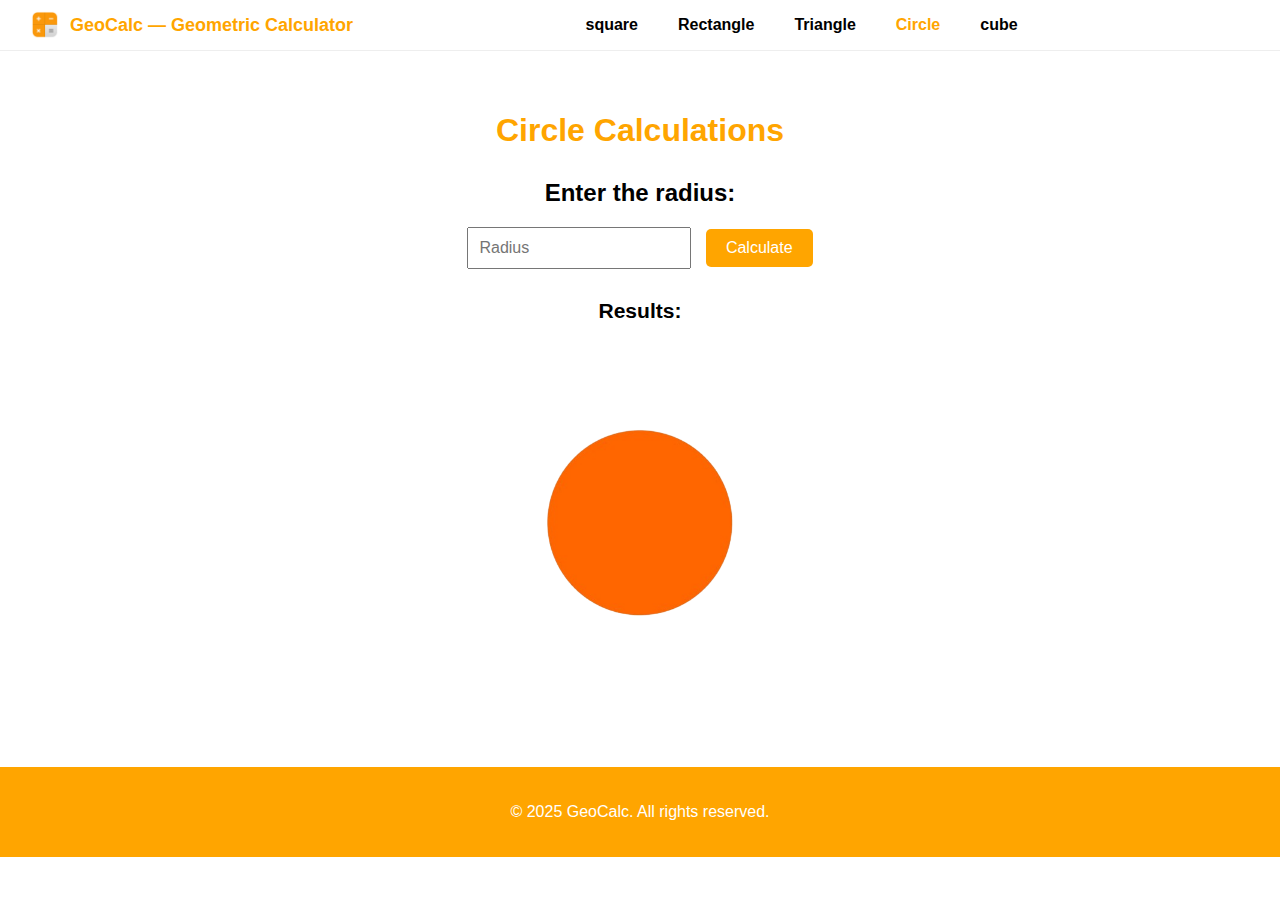
<file: circle.html>
<!DOCTYPE html>
<html lang="en">
<head>
  <meta charset="UTF-8">
  <meta name="viewport" content="width=device-width, initial-scale=1.0">
  <title>Circle Calculations</title>
  <link rel="stylesheet" href="shap.css">
</head>
<body>

<header class="header">
  <div class="logo">
    <img src="calculator-icon.png" alt="GeoCalc Logo" class="logo-img">
    <span>GeoCalc — Geometric Calculator</span>
  </div>
  <nav>
    <ul class="nav-links">
      <li><a href="square.html">square</a></li>
      <li><a href="rectangle.html">Rectangle</a></li>
      <li><a href="triangle.html">Triangle</a></li>
      <li><a href="circle.html" class="active">Circle</a></li>
      <li><a href="cube.html">cube</a></li>
    </ul>
  </nav>
</header>

<main class="main-content">
  <h1>Circle Calculations</h1>

  <section class="calculator-section">
    <h2>Enter the radius:</h2>
    <input type="number" id="radius" placeholder="Radius" required>
    <button onclick="calculateCircle()">Calculate</button>
  </section>

  <section class="results-section">
    <h3>Results:</h3>
    <p id="circleArea"></p>
    <p id="circleCircumference"></p>
  </section>

  <section class="image-section">
    <img src="circle.png" alt="Circle Image">
  </section>
</main>

<footer class="footer">
  <p>&copy; 2025 GeoCalc. All rights reserved.</p>
</footer>

<script>
function calculateCircle() {
  const radius = parseFloat(document.getElementById('radius').value);
  if (isNaN(radius)) return;

  const area = Math.PI * radius * radius;
  const circumference = 2 * Math.PI * radius;

  document.getElementById('circleArea').textContent = "Area: " + area.toFixed(2) + " square units";
  document.getElementById('circleCircumference').textContent = "Circumference: " + circumference.toFixed(2) + " units";
}
</script>

</body>
</html>
</file>
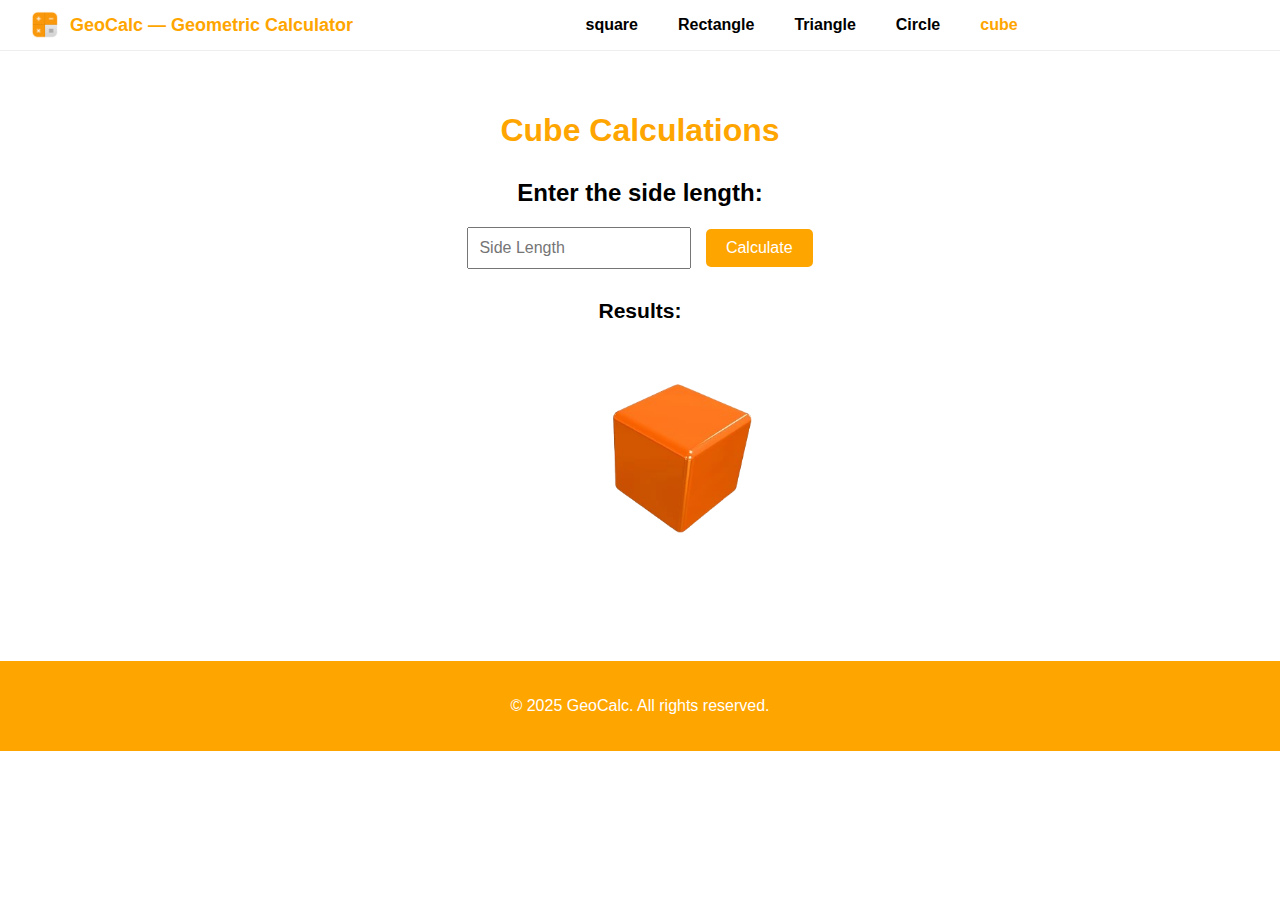
<file: cube.html>
<!DOCTYPE html>
<html lang="en">
<head>
  <meta charset="UTF-8">
  <meta name="viewport" content="width=device-width, initial-scale=1.0">
  <title>Cube Calculations</title>
  <link rel="stylesheet" href="shap.css">
</head>
<body>

<header class="header">
  <div class="logo">
    <img src="calculator-icon.png" alt="GeoCalc Logo" class="logo-img">
    <span>GeoCalc — Geometric Calculator</span>
  </div>
  <nav>
    <ul class="nav-links">
      <li><a href="square.html">square</a></li>
      <li><a href="rectangle.html">Rectangle</a></li>
      <li><a href="triangle.html">Triangle</a></li>
      <li><a href="circle.html">Circle</a></li>
      <li><a href="cube.html" class="active">cube</a></li>
    </ul>
  </nav>
</header>

<main class="main-content">
  <h1>Cube Calculations</h1>

  <section class="calculator-section">
    <h2>Enter the side length:</h2>
    <input type="number" id="side" placeholder="Side Length" required>
    <button onclick="calculateCube()">Calculate</button>
  </section>

  <section class="results-section">
    <h3>Results:</h3>
    <p id="cubeSurfaceArea"></p>
    <p id="cubeVolume"></p>
  </section>

  <section class="image-section">
    <img src="cube.png" alt="Cube Image">
  </section>
</main>

<footer class="footer">
  <p>&copy; 2025 GeoCalc. All rights reserved.</p>
</footer>

<script>
function calculateCube() {
  const side = parseFloat(document.getElementById('side').value);
  if (isNaN(side)) return;

  const surfaceArea = 6 * side * side;
  const volume = side * side * side;

  document.getElementById('cubeSurfaceArea').textContent = "Surface Area: " + surfaceArea + " square units";
  document.getElementById('cubeVolume').textContent = "Volume: " + volume + " cubic units";
}
</script>

</body>
</html>
</file>
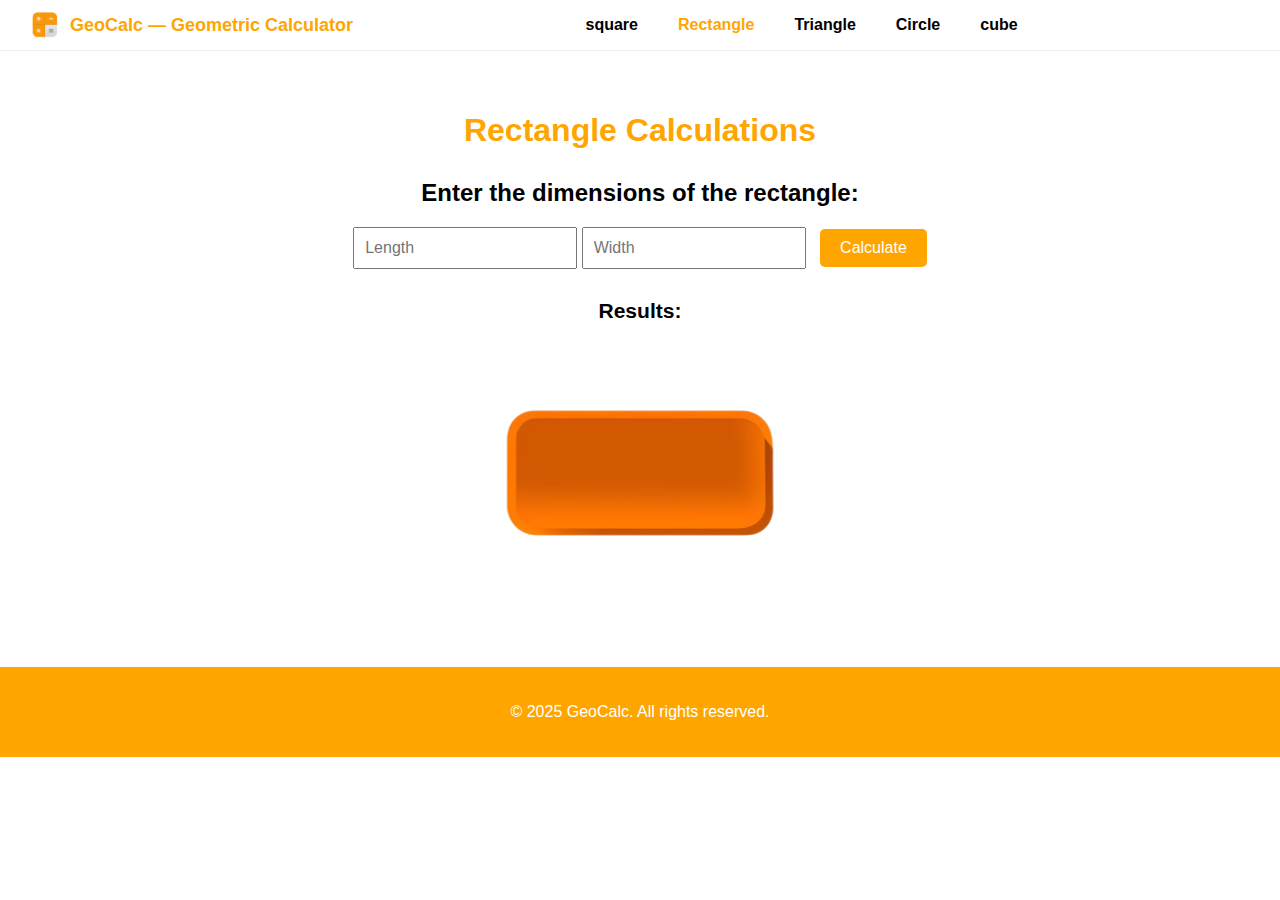
<file: rectangle.html>
<!DOCTYPE html>
<html lang="en">
<head>
  <meta charset="UTF-8">
  <meta name="viewport" content="width=device-width, initial-scale=1.0">
  <title>Rectangle Calculations</title>
  <link rel="stylesheet" href="shap.css">
</head>
<body>

<header class="header">
  <div class="logo">
    <img src="calculator-icon.png" alt="GeoCalc Logo" class="logo-img">
    <span>GeoCalc — Geometric Calculator</span>
  </div>
  <nav>
    <ul class="nav-links">
      <li><a href="square.html">square</a></li>
      <li><a href="rectangle.html" class="active">Rectangle</a></li>
      <li><a href="triangle.html">Triangle</a></li>
      <li><a href="circle.html">Circle</a></li>
      <li><a href="cube.html">cube</a></li>
    </ul>
  </nav>
</header>

<main class="main-content">
  <h1>Rectangle Calculations</h1>

  <section class="calculator-section">
    <h2>Enter the dimensions of the rectangle:</h2>
    <input type="number" id="length" placeholder="Length" required>
    <input type="number" id="width" placeholder="Width" required>
    <button onclick="calculateRectangle()">Calculate</button>
  </section>

  <section class="results-section">
    <h3>Results:</h3>
    <p id="rectangleArea"></p>
    <p id="rectanglePerimeter"></p>
  </section>

  <section class="image-section">
    <img src="rectangle.png" alt="Rectangle Image">
  </section>
</main>

<footer class="footer">
  <p>&copy; 2025 GeoCalc. All rights reserved.</p>
</footer>

<script>
  function calculateRectangle() {
    const length = parseFloat(document.getElementById('length').value);
    const width = parseFloat(document.getElementById('width').value);

    const area = length * width;
    const perimeter = 2 * (length + width);

    document.getElementById('rectangleArea').textContent = "Area: " + area + " square units";
    document.getElementById('rectanglePerimeter').textContent = "Perimeter: " + perimeter + " units";
  }
</script>

</body>
</html>
</file>
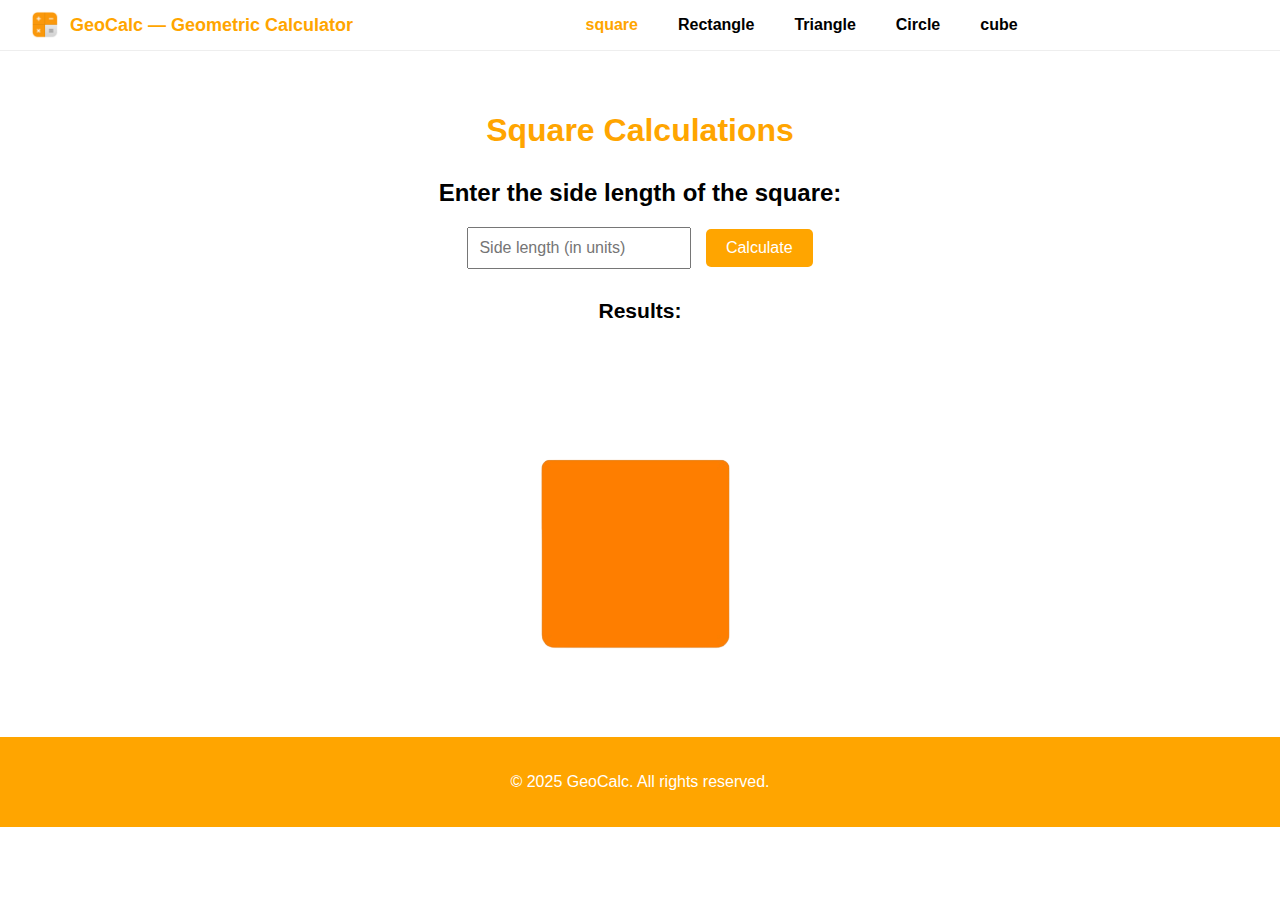
<file: square.html>
<!DOCTYPE html>
<html lang="en">
<head>
  <meta charset="UTF-8">
  <meta name="viewport" content="width=device-width, initial-scale=1.0">
  <title>GeoCalc — Square Calculations</title>
  <link rel="stylesheet" href="shap.css">
  <link rel="icon" href="calculator-icon.png" type="image/png">
</head>
<body>

  <!-- Header / Navbar -->
  <header class="header">
    <div class="logo">
      <img src="calculator-icon.png" alt="GeoCalc Logo" class="logo-img">
      <span>GeoCalc — Geometric Calculator</span>
    </div>
    <nav>
      <ul class="nav-links">
        <li><a href="square.html" class="active">square</a></li>
        <li><a href="rectangle.html">Rectangle</a></li>
        <li><a href="triangle.html">Triangle</a></li>
        <li><a href="circle.html">Circle</a></li>
        <li><a href="cube.html">cube</a></li>
      </ul>
    </nav>
  </header>

  <!-- Main Section -->
  <main class="main-content">
    <h1>Square Calculations</h1>

    <section class="calculator-section">
      <h2>Enter the side length of the square:</h2>
      <input type="number" id="side" placeholder="Side length (in units)" required>
      <button onclick="calculateSquare()">Calculate</button>
    </section>

    <section class="results-section">
      <h3>Results:</h3>
      <p id="squareArea"></p>
      <p id="squarePerimeter"></p>
    </section>
  </main>

  <!-- Image Section -->
  <section class="image-section">
    <img src="Square.png" alt="Square Image">
  </section>

  <!-- Footer -->
  <footer class="footer">
    <p>&copy; 2025 GeoCalc. All rights reserved.</p>
  </footer>

  <!-- JavaScript -->
  <script>
    function calculateSquare() {
      var side = document.getElementById("side").value;
      var area = side * side;
      var perimeter = 4 * side;

      document.getElementById("squareArea").textContent = "Area: " + area + " square units";
      document.getElementById("squarePerimeter").textContent = "Perimeter: " + perimeter + " units";
    }
  </script>

</body>
</html>
</file>
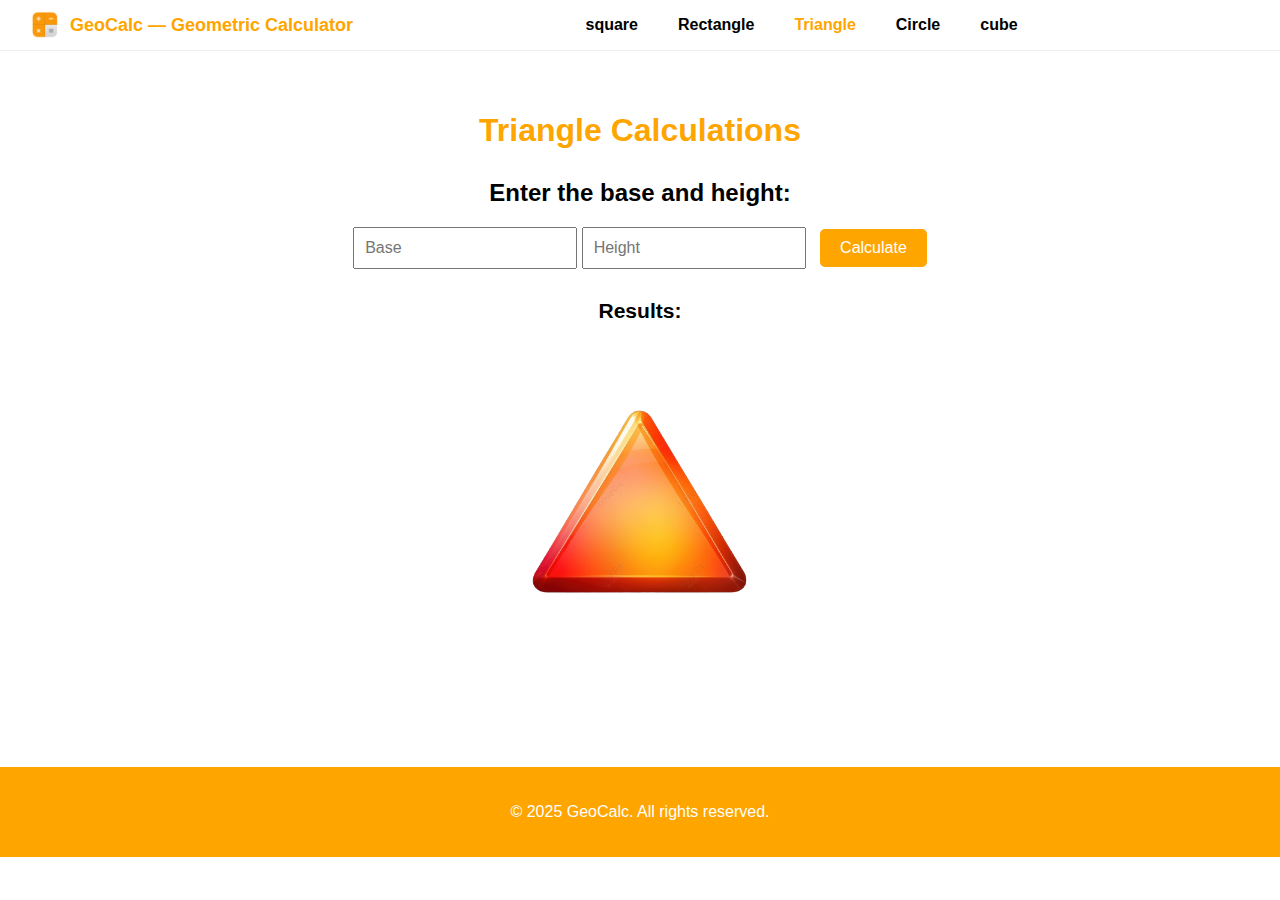
<file: triangle.html>
<!DOCTYPE html>
<html lang="en">
<head>
  <meta charset="UTF-8">
  <meta name="viewport" content="width=device-width, initial-scale=1.0">
  <title>Triangle Calculations</title>
  <link rel="stylesheet" href="shap.css">
</head>
<body>

<header class="header">
  <div class="logo">
    <img src="calculator-icon.png" alt="GeoCalc Logo" class="logo-img">
    <span>GeoCalc — Geometric Calculator</span>
  </div>
  <nav>
    <ul class="nav-links">
      <li><a href="square.html">square</a></li>
      <li><a href="rectangle.html">Rectangle</a></li>
      <li><a href="triangle.html" class="active">Triangle</a></li>
      <li><a href="circle.html">Circle</a></li>
      <li><a href="cube.html">cube</a></li>
    </ul>
  </nav>
</header>

<main class="main-content">
  <h1>Triangle Calculations</h1>

  <section class="calculator-section">
    <h2>Enter the base and height:</h2>
    <input type="number" id="base" placeholder="Base" required>
    <input type="number" id="height" placeholder="Height" required>
    <button onclick="calculateTriangle()">Calculate</button>
  </section>

  <section class="results-section">
    <h3>Results:</h3>
    <p id="triangleArea"></p>
  </section>

  <section class="image-section">
    <img src="triangle.png" alt="Triangle Image">
  </section>
</main>

<footer class="footer">
  <p>&copy; 2025 GeoCalc. All rights reserved.</p>
</footer>

<script>
function calculateTriangle() {
  const base = parseFloat(document.getElementById('base').value);
  const height = parseFloat(document.getElementById('height').value);
  if (isNaN(base) || isNaN(height)) return;

  const area = 0.5 * base * height;

  document.getElementById('triangleArea').textContent = "Area: " + area + " square units";
}
</script>

</body>
</html>
</file>
<file: shap.css>
/* Reset */
body {
    margin: 0;
    padding: 0;
    font-family: Arial, sans-serif;
  }
  
  /* Header / Navbar */
  .header {
    display: flex;
    align-items: center;
    justify-content: space-between;
    background-color: #fff;
    padding: 10px 30px;
    border-bottom: 1px solid #eee;
  }
  
  .logo {
    display: flex;
    align-items: center;
    font-weight: bold;
    color: orange;
    font-size: 18px;
  }
  
  .logo-img {
    width: 30px;
    height: 30px;
    margin-right: 10px;
  }
  
  nav {
    flex-grow: 1;
  }
  
  .nav-links {
    list-style: none;
    display: flex;
    justify-content: center;
    gap: 40px;
    padding: 0;
    margin: 0;
  }
  
  .nav-links li a {
    text-decoration: none;
    color: black;
    font-weight: 600;
    font-size: 16px;
    transition: color 0.3s ease;
  }
  
  .nav-links li a:hover {
    color: orange;
  }
  
  .nav-links li a.active {
    color: orange;
  }
  
  /* Main Content */
  .main-content {
    text-align: center;
    padding: 40px 20px;
  }
  
  .main-content h1 {
    font-size: 32px;
    color: orange;
  }
  
  .calculator-section {
    margin-top: 30px;
  }
  
  input[type="number"] {
    padding: 10px;
    font-size: 16px;
    width: 200px;
  }
  
  button {
    padding: 10px 20px;
    background-color: orange;
    color: white;
    border: none;
    font-size: 16px;
    cursor: pointer;
    margin-left: 10px;
    border-radius: 5px;
  }
  
  .results-section {
    margin-top: 30px;
    font-size: 18px;
  }
  
  /* Image Section */
  .image-section {
    text-align: center;
    margin: 50px 0;
  }
  
  .image-section img {
    width: 300px;
    height: auto;
    border-radius: 20px;
  }
  
  /* Footer */
  .footer {
    background-color: orange;
    text-align: center;
    padding: 20px;
    color: white;
  }
</file>
